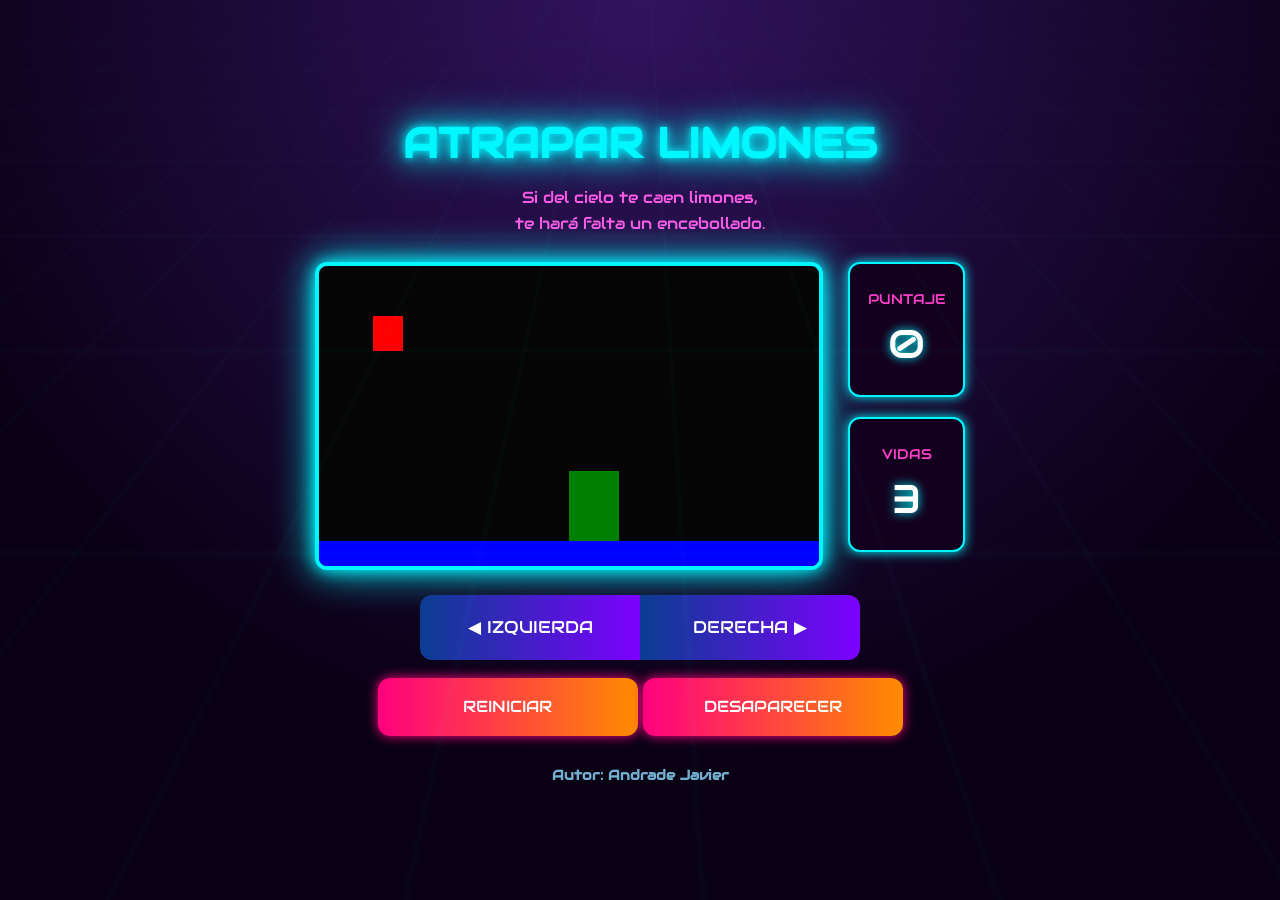
<file: index.html>
<!DOCTYPE html>
<html lang="es">
<head>
    <meta charset="UTF-8">
    <title>Caza Limones</title>

    <link rel="preconnect" href="https://fonts.googleapis.com">
    <link rel="preconnect" href="https://fonts.gstatic.com" crossorigin>

    <!-- Fuente retro -->
    <link href="https://fonts.googleapis.com/css2?family=Audiowide&display=swap" rel="stylesheet">

    <link rel="stylesheet" href="limones.css">
</head>

<body onload="iniciar()">

<div class="contenedor">

    <h1>ATRAPAR LIMONES</h1>

    <p class="frase">
        Si del cielo te caen limones,<br>
        te hará falta un encebollado.
    </p>

    <div class="juego">

    <canvas id="areaJuego" width="500" height="300"></canvas>

    <div class="panel">

        <div class="card">
            <span class="tituloCard">PUNTAJE</span>
            <span id="txtPuntaje">0</span>
        </div>

        <div class="card">
            <span class="tituloCard">VIDAS</span>
            <span id="txtVidas">3</span>
        </div>

    </div>

</div>

    <div class="botones">

        <div class="movimiento">

            <button onclick="moverIzquierda()">
                ◀ IZQUIERDA
            </button>

            <button onclick="moverDerecha()">
                DERECHA ▶
            </button>

        </div>

        <button class="reiniciar" onclick="reiniciar()">
            REINICIAR
        </button>
        
        <button class="reiniciar" onclick="desaparecerPersonaje()">
            DESAPARECER
        </button>

    </div>

    <h2>Autor: Andrade Javier</h2>

</div>

<script src="limones.js"></script>

</body>
</html>
</file>
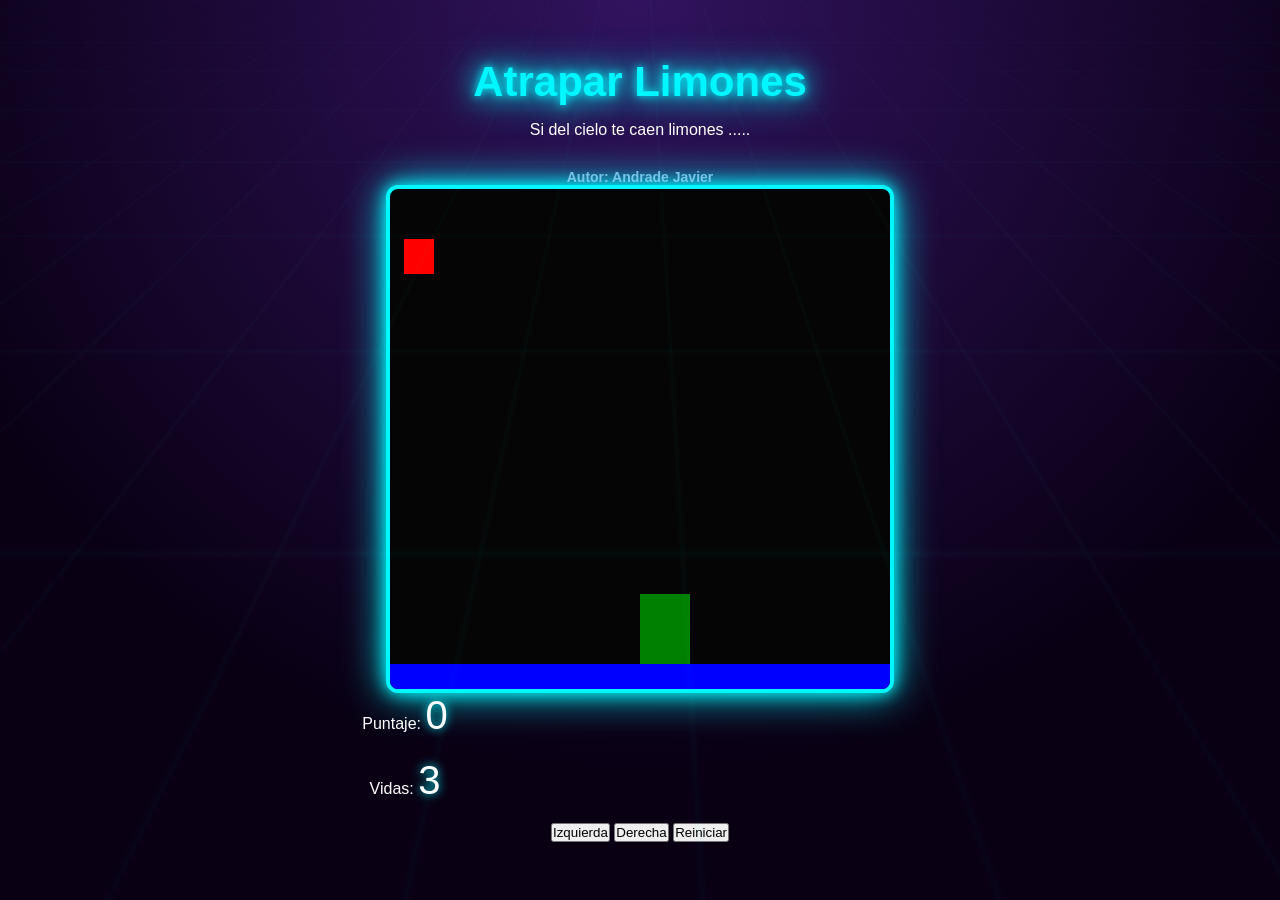
<file: limones.html>
<!DOCTYPE html>
<html>
<head>
  <title>Caza Estrellas</title>
  <link rel="stylesheet" href="limones.css">
 
 
</head>
<body onload="iniciar()">
  <div class="contenedor">
    <h1>Atrapar Limones</h1>
    <p>Si del cielo te caen limones ..... </p>
    <h2>Autor: Andrade Javier</h2>
    <canvas id="areaJuego" width="500" height="500"></canvas>
    
    <div class="panel">
      <p>Puntaje: <span id="txtPuntaje">0</span></p>
      <p>Vidas: <span id="txtVidas">3</span></p>
    </div>
    <div class="botones">
      <button onclick="moverIzquierda()">Izquierda</button>
      <button onclick="moverDerecha()">Derecha</button>
      <button onclick="reiniciar()">Reiniciar</button>
    </div>
  </div>
  <script src="limones.js"></script>
</body>
</html>
</file>
<file: limones.css>
*{
    margin:0;
    padding:0;
    box-sizing:border-box;
}

body{

    font-family:'Audiowide',sans-serif;

    background:
    radial-gradient(circle at top,#31135e,#090014 70%);

    color:white;

    min-height:100vh;

    display:flex;
    justify-content:center;
    align-items:center;

    overflow:hidden;
}

/* Fondo tipo synthwave */

body::before{

    content:"";

    position:fixed;

    inset:0;

    background-image:

    linear-gradient(rgba(0,255,255,.08) 1px,transparent 1px),

    linear-gradient(90deg,rgba(0,255,255,.08) 1px,transparent 1px);

    background-size:50px 50px;

    transform:perspective(500px) rotateX(70deg);

    transform-origin:top;

    opacity:.25;

    pointer-events:none;

}

.contenedor{

    width:650px;

    text-align:center;

}

h1{

    font-size:42px;

    color:#00f7ff;

    text-shadow:

    0 0 8px #00f7ff,

    0 0 25px #00f7ff,

    0 0 45px #00f7ff;

    margin-bottom:15px;

}

.frase{

    color:#ff5be8;

    margin-bottom:25px;

    line-height:1.6;

}

canvas{

    display:block;

    margin:auto;

    background:#050505;

    border:4px solid #00f7ff;

    border-radius:12px;

    box-shadow:

    0 0 15px #00f7ff,

    0 0 40px #00f7ff;

}

.juego{

    display:flex;

    justify-content:center;

    align-items:flex-start;

    gap:25px;

    margin:25px auto;

}

.panel{

    display:flex;

    flex-direction:column;

    gap:20px;

    width:180px;

}

.card{

    background:#13001f;

    border:2px solid #00f7ff;

    border-radius:12px;

    padding:20px 15px;

    box-shadow:
        0 0 12px #00f7ff;

    min-height:135px;

    display:flex;

    flex-direction:column;

    justify-content:center;

    align-items:center;

}

.tituloCard{

    display:block;

    color:#ff3fc9;

    margin-bottom:10px;

    font-size:14px;

}

#txtPuntaje,
#txtVidas{

    font-size:40px;

    color:white;

    text-shadow:
        0 0 10px #00f7ff;

}

.movimiento{

    display:flex;

    justify-content:center;

}

.movimiento button{

    width:220px;

    height:65px;

    border:none;

    color:white;

    font-family:'Audiowide';

    font-size:17px;

    cursor:pointer;

    background:linear-gradient(90deg,#0a3d91,#7d00ff);

    transition:.2s;

}

/* Botón izquierdo */

.movimiento button:first-child{

    border-radius:12px 0 0 12px;

}

/* Botón derecho */

.movimiento button:last-child{

    border-radius:0 12px 12px 0;

}

.movimiento button:hover{

    transform:translateY(-2px);

    box-shadow:

    0 0 15px #00f7ff,

    0 0 35px #ff00d4;

}

.movimiento button:active{

    transform:scale(.97);

}

.reiniciar{

    margin-top:18px;

    width:260px;

    height:58px;

    border:none;

    border-radius:12px;

    background:linear-gradient(90deg,#ff007f,#ff8c00);

    color:white;

    cursor:pointer;

    font-size:16px;

    font-family:'Audiowide';

    transition:.2s;

    box-shadow:

    0 0 12px #ff007f;

}

.reiniciar:hover{

    transform:translateY(-2px);

    box-shadow:

    0 0 18px #ff007f,

    0 0 35px #ff9a00;

}

h2{

    margin-top:30px;

    font-size:14px;

    color:#8edcff;

    opacity:.8;

}
.botones{

    margin-top:20px;

}
</file>
